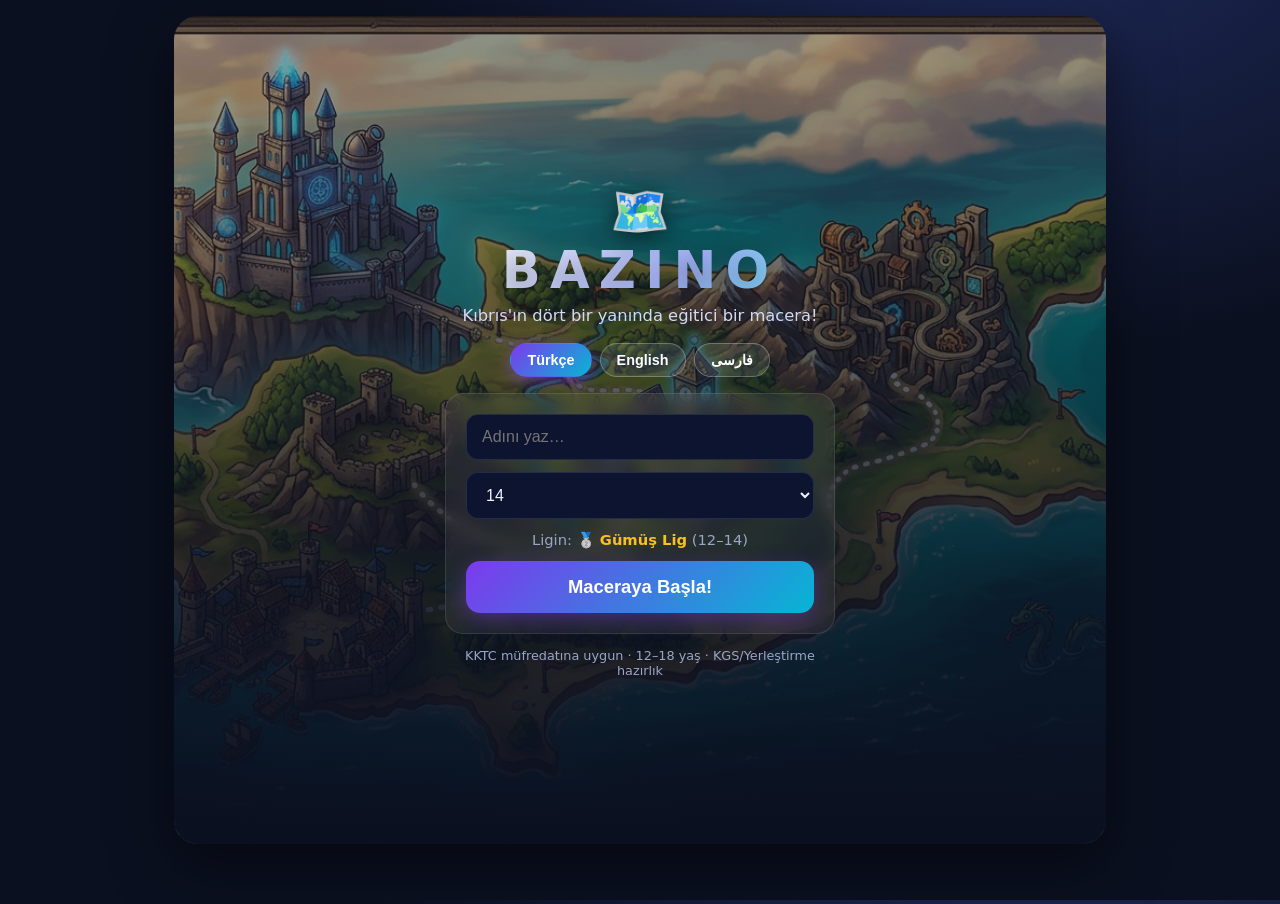
<file: game/index.html>
<!DOCTYPE html>
<html lang="tr">
<head>
<meta charset="UTF-8">
<meta name="viewport" content="width=device-width, initial-scale=1.0">
<title>Bazino — Kıbrıs Macerası | ماجراجویی قبرس</title>
<link rel="icon" href="data:image/svg+xml,<svg xmlns=%22http://www.w3.org/2000/svg%22 viewBox=%220 0 100 100%22><text y=%22.9em%22 font-size=%2290%22>🗺️</text></svg>">
<link rel="stylesheet" href="css/style.css">
</head>
<body>
<div id="app">

  <!-- ═══════════ WELCOME ═══════════ -->
  <section id="scr-welcome" class="screen">
    <div class="hero">
      <div class="hero-inner">
        <div class="logo-badge">🗺️</div>
        <h1 class="game-title">BAZINO</h1>
        <p class="game-tag" id="w-tag"></p>
        <div class="lang-pick" id="w-langs"></div>
        <div class="panel glass">
          <input id="w-name" maxlength="16" autocomplete="off">
          <select id="w-age"></select>
          <div id="w-league" class="league-preview"></div>
          <button id="w-start" class="btn primary big"></button>
          <button id="w-continue" class="btn ghost hidden"></button>
        </div>
        <p class="footnote" id="w-note"></p>
      </div>
    </div>
  </section>

  <!-- ═══════════ MAP ═══════════ -->
  <section id="scr-map" class="screen">
    <header class="hud">
      <div class="hud-left">
        <div class="avatar" id="h-avatar">🧑‍🎓</div>
        <div>
          <div class="hud-name" id="h-name"></div>
          <div class="hud-league" id="h-league"></div>
        </div>
      </div>
      <div class="hud-right">
        <div class="stat" title="XP">⭐ <span id="h-xp">0</span></div>
        <div class="stat" title="Altın">🪙 <span id="h-coin">0</span></div>
        <div class="stat" title="Seviye" id="h-lvlwrap">🎖️ Sv.<span id="h-lvl">1</span></div>
        <button class="icon-btn" id="h-achBtn" title="Başarılar">🏆</button>
        <button class="icon-btn" id="h-setBtn" title="Ayarlar">⚙️</button>
      </div>
    </header>
    <div class="xpbar"><div id="h-xpfill"></div></div>

    <h2 class="section-title" id="m-title"></h2>
    <div class="map-grid" id="m-regions"></div>

    <div id="m-bosswrap">
      <div class="boss-card" id="m-boss"></div>
    </div>
    <p class="hint-line" id="m-hint"></p>
  </section>

  <!-- ═══════════ REGION INFO ═══════════ -->
  <section id="scr-region" class="screen">
    <div class="modal-card glass" id="r-card"></div>
  </section>

  <!-- ═══════════ QUIZ ═══════════ -->
  <section id="scr-quiz" class="screen">
    <div class="quiz-top">
      <button class="icon-btn" id="q-quit">✕</button>
      <div class="q-meta">
        <span class="topic-badge" id="q-topic"></span>
        <span class="q-count" id="q-count"></span>
      </div>
      <div class="q-right">
        <span id="q-hearts"></span>
        <span id="q-streak" class="streak"></span>
      </div>
    </div>
    <div class="quiz-body">
      <div class="q-panel glass">
        <div class="q-topline">
          <p class="q-text" id="q-text"></p>
          <button class="btn tiny dil hidden" id="q-dil"></button>
        </div>
        <div class="opts" id="q-opts"></div>
        <div class="feedback hidden" id="q-fb">
          <div class="fb-head" id="q-fbhead"></div>
          <p class="fb-why" id="q-why"></p>
          <button class="btn primary" id="q-next"></button>
        </div>
      </div>
    </div>
  </section>

  <!-- ═══════════ EXAM (BOSS) ═══════════ -->
  <section id="scr-exam" class="screen">
    <div id="ex-intro"></div>
    <div id="ex-live" class="hidden">
      <div class="quiz-top">
        <button class="icon-btn" id="ex-quit">✕</button>
        <div class="q-meta"><span class="topic-badge exam">🎓</span><span class="q-count" id="ex-count"></span></div>
        <div class="q-right"><span class="timer" id="ex-timer">08:00</span></div>
      </div>
      <div class="quiz-body">
        <div class="q-panel glass">
          <p class="q-text" id="ex-text"></p>
          <div class="opts" id="ex-opts"></div>
          <div class="feedback hidden" id="ex-fb">
            <div class="fb-head" id="ex-fbhead"></div>
            <button class="btn primary" id="ex-next"></button>
          </div>
        </div>
      </div>
    </div>
  </section>

  <!-- ═══════════ RESULT ═══════════ -->
  <section id="scr-result" class="screen">
    <div class="modal-card glass" id="res-card"></div>
  </section>

</div>

<div class="modal-back hidden" id="modalBack">
  <div class="modal-card glass" id="modalCard"></div>
</div>

<div id="toast" class="toast hidden"></div>

<script src="js/data.js"></script>
<script src="js/app.js"></script>
</body>
</html>
</file>
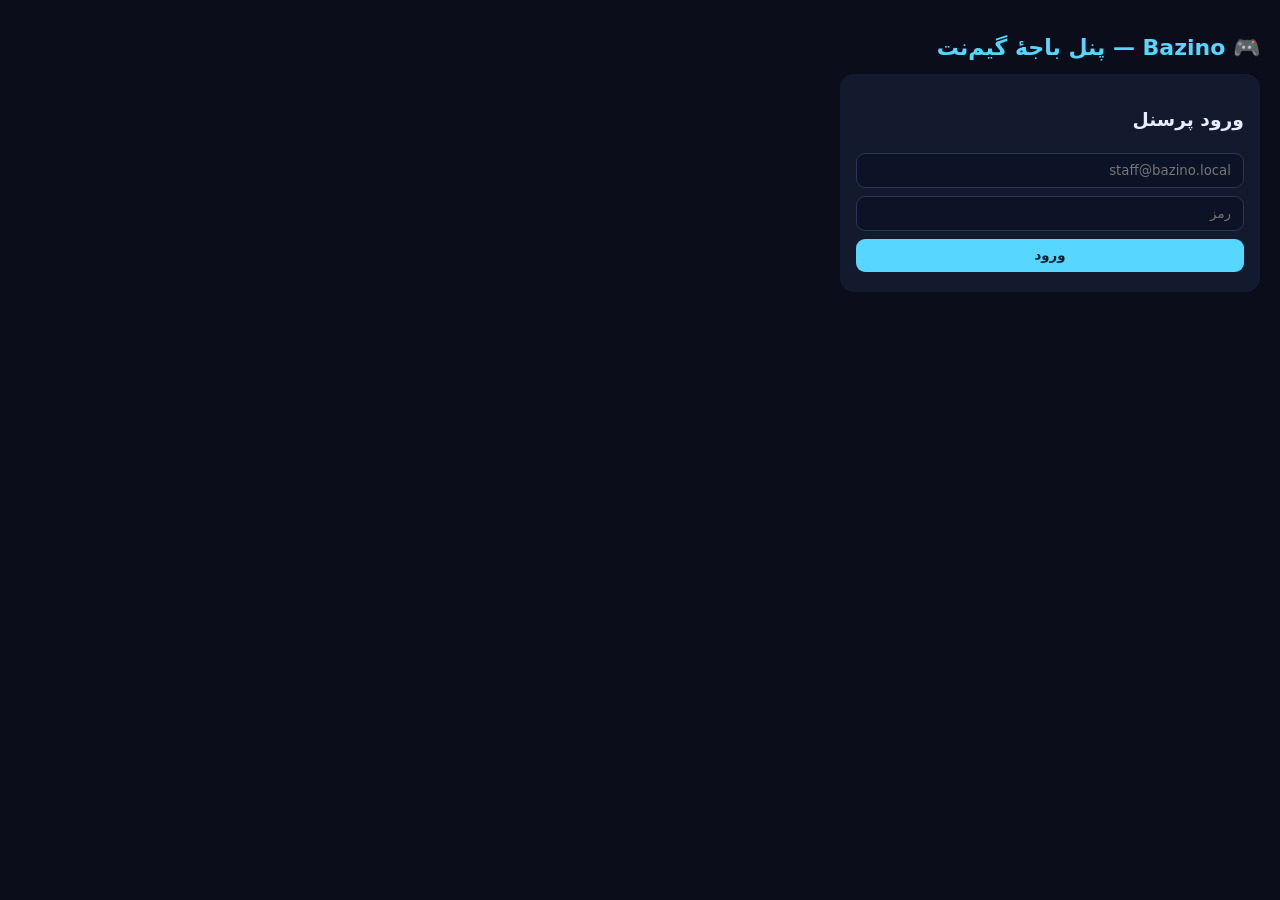
<file: server/app/static/admin.html>
<!DOCTYPE html>
<html lang="fa" dir="rtl">
<head>
<meta charset="utf-8">
<meta name="viewport" content="width=device-width, initial-scale=1">
<title>Bazino — پنل گیم‌نت</title>
<style>
  :root{--bg:#0b0e1a;--card:#131a2e;--fg:#e8ecff;--acc:#57d6ff;--ok:#9dff70;--warn:#ffd166;}
  *{box-sizing:border-box;font-family:Tahoma,system-ui,sans-serif}
  body{margin:0;background:var(--bg);color:var(--fg);padding:20px}
  h1{font-size:22px;color:var(--acc)}
  .grid{display:grid;grid-template-columns:repeat(auto-fit,minmax(300px,1fr));gap:14px}
  .card{background:var(--card);border-radius:14px;padding:16px}
  input,button{padding:9px 12px;border-radius:9px;border:1px solid #2a3557;background:#0d1326;color:var(--fg);width:100%;margin:4px 0}
  button{background:var(--acc);color:#04202f;border:0;font-weight:bold;cursor:pointer}
  button:disabled{opacity:.4}
  .ok{color:var(--ok)} .warn{color:var(--warn)}
  img#qr{width:160px;height:160px;background:#fff;border-radius:10px}
  pre{white-space:pre-wrap;max-height:220px;overflow:auto;background:#0a0f22;padding:10px;border-radius:10px;font-size:12px}
</style>
</head>
<body>
<h1>🎮 Bazino — پنل باجهٔ گیم‌نت</h1>

<div class="grid" id="loginCard" style="max-width:420px">
  <div class="card">
    <h3>ورود پرسنل</h3>
    <input id="email" placeholder="staff@bazino.local">
    <input id="pass" type="password" placeholder="رمز">
    <button onclick="login()">ورود</button>
    <div id="loginMsg"></div>
  </div>
</div>

<div class="grid" id="panel" style="display:none">
  <div class="card">
    <h3>📊 شاخص‌ها</h3><pre id="stats">…</pre>
  </div>

  <div class="card">
    <h3>💵 شارژ حضوری کیف‌پول (نقدی)</h3>
    <input id="pid" type="number" placeholder="شناسهٔ والد (parent_id)">
    <input id="amount" type="number" placeholder="مبلغ به لیرا">
    <input id="note" placeholder="یادداشت">
    <button onclick="topup()">شارژ + رسید</button>
    <div id="topupMsg"></div>
  </div>

  <div class="card">
    <h3>⚑ کد امروز سالن</h3>
    <button onclick="issue()">صدور کد روزانه</button>
    <div id="venueMsg"></div>
    <img id="qr" style="display:none" alt="QR">
  </div>

  <div class="card">
    <h3>🏆 کدهای تحویل جوایز</h3>
    <button onclick="reds()">به‌روزرسانی</button>
    <pre id="redPre">…</pre>
  </div>

  <div class="card">
    <h3>🧾 تراکنش‌ها</h3>
    <button onclick="txs()">به‌روزرسانی</button>
    <pre id="txPre">…</pre>
  </div>
</div>

<script>
let T = localStorage.getItem("bz_staff_token") || "";
const H = () => ({"Content-Type":"application/json","Authorization":"Bearer "+T});

async function login(){
  const r = await fetch("/auth/login",{method:"POST",headers:{"Content-Type":"application/json"},
    body:JSON.stringify({email:email.value,password:pass.value})});
  if(!r.ok){ loginMsg.textContent="✗ ناموفق"; loginMsg.className="warn"; return; }
  T = (await r.json()).access_token;
  localStorage.setItem("bz_staff_token", T);
  boot();
}

async function j(path, opt={}){
  const r = await fetch(path,{...opt, headers:H()});
  if(r.status===401){ logout(); throw new Error("unauth"); }
  return r.json();
}
async function jimg(path){
  const r = await fetch(path,{headers:H()});
  const b = await r.blob();
  return URL.createObjectURL(b);
}
function logout(){ localStorage.removeItem("bz_staff_token"); T=""; location.reload(); }

async function boot(){
  if(!T) return;
  loginCard.style.display="none";
  panel.style.display="grid";
  stats.textContent = JSON.stringify(await j("/admin/stats"),null,1);
}

async function topup(){
  const req = "pos-"+Date.now();
  try{
    const t = await j("/wallet/topup_cash",{method:"POST",
      body:JSON.stringify({parent_id:+pid.value, amount_kurus:Math.round(amount.value*100),
        request_id:req, note:note.value})});
    topupMsg.innerHTML = `✔ رسید: <b class="ok">${t.ref_code}</b> — مبلغ ${t.amount_kurus/100} لیرا`;
    stats.textContent = JSON.stringify(await j("/admin/stats"),null,1);
  }catch(e){ topupMsg.innerHTML="✗ خطا (شناسهٔ والد؟)"; topupMsg.className="warn"; }
}

async function issue(){
  const v = await j("/venue/issue",{method:"POST",body:JSON.stringify({venue_name:"Bazino GameNet"})});
  venueMsg.innerHTML = `کد: <b class="ok" style="font-size:26px">${v.code}</b>`;
  qr.src = await jimg("/venue/qr/"+v.code);
  qr.style.display="block";
}

async function reds(){ redPre.textContent = JSON.stringify(await j("/admin/redemptions"),null,1); }
async function txs(){ txPre.textContent = JSON.stringify(await j("/admin/transactions"),null,1); }

window.login=login; window.topup=topup; window.issue=issue; window.reds=reds; window.txs=txs;
boot();
</script>
</body>
</html>
</file>
<file: game/css/style.css>
:root{
  --bg:#0b1020;--bg2:#131a33;--glass:rgba(255,255,255,.06);--glass2:rgba(255,255,255,.1);
  --txt:#eef2ff;--dim:#9aa6c7;--acc:#7c3aed;--acc2:#06b6d4;--good:#22c55e;--bad:#ef4444;
  --gold:#fbbf24;--radius:18px;
}
*{box-sizing:border-box;margin:0;padding:0}
html,body{height:100%}
body{
  font-family:"Segoe UI",system-ui,-apple-system,Roboto,Tahoma,sans-serif;
  background:radial-gradient(1200px 800px at 80% -10%,#1e2a5a 0%,var(--bg) 55%),var(--bg);
  color:var(--txt);min-height:100vh;overflow-x:hidden;
}
[dir=rtl] body{font-family:Tahoma,"Segoe UI",sans-serif}
#app{max-width:960px;margin:0 auto;padding:16px 14px 60px;min-height:100vh}
.screen{display:none;animation:fadeUp .35s ease}
.screen.active{display:block}
@keyframes fadeUp{from{opacity:0;transform:translateY(14px)}to{opacity:1;transform:none}}
.hidden{display:none!important}
.glass{background:var(--glass);border:1px solid var(--glass2);backdrop-filter:blur(8px);border-radius:var(--radius)}

/* ── buttons ── */
.btn{border:0;border-radius:14px;padding:12px 22px;font-size:1rem;font-weight:700;color:#fff;
  cursor:pointer;transition:transform .12s,box-shadow .12s,filter .12s}
.btn:hover{transform:translateY(-2px);filter:brightness(1.1)}
.btn:active{transform:translateY(0)}
.btn.primary{background:linear-gradient(135deg,var(--acc),var(--acc2));box-shadow:0 6px 20px rgba(124,58,237,.4)}
.btn.big{font-size:1.15rem;padding:15px 30px;width:100%}
.btn.ghost{background:var(--glass);border:1px solid var(--glass2)}
.btn.tiny{padding:6px 10px;font-size:.8rem;border-radius:10px}
.btn.dil{background:linear-gradient(135deg,#0ea5e9,#6366f1)}
.icon-btn{background:var(--glass);border:1px solid var(--glass2);color:var(--txt);border-radius:12px;
  width:38px;height:38px;font-size:1.1rem;cursor:pointer;transition:background .15s}
.icon-btn:hover{background:var(--glass2)}

/* ── welcome ── */
.hero{min-height:92vh;display:flex;align-items:center;justify-content:center;position:relative;border-radius:24px;
  background:url("../assets/hero-map.png") center/cover no-repeat;overflow:hidden;box-shadow:0 20px 60px rgba(0,0,0,.5)}
.hero::before{content:"";position:absolute;inset:0;background:linear-gradient(180deg,rgba(11,16,32,.35) 0%,rgba(11,16,32,.88) 70%,var(--bg) 100%)}
.hero-inner{position:relative;text-align:center;padding:32px 20px;width:100%;max-width:430px}
.logo-badge{font-size:3rem;filter:drop-shadow(0 4px 12px rgba(0,0,0,.6))}
.game-title{font-size:3.2rem;letter-spacing:.18em;font-weight:900;
  background:linear-gradient(135deg,#fff,#a5b4fc 60%,#67e8f9);-webkit-background-clip:text;background-clip:text;color:transparent;
  text-shadow:0 8px 30px rgba(0,0,0,.35)}
.game-tag{color:#dbe4ff;margin:6px 0 18px;font-size:1.02rem;opacity:.95}
.lang-pick{display:flex;gap:8px;justify-content:center;margin-bottom:16px}
.lang-pick button{background:rgba(255,255,255,.1);border:1px solid rgba(255,255,255,.25);color:#fff;
  padding:8px 16px;border-radius:999px;cursor:pointer;font-weight:700;font-size:.9rem;transition:all .15s}
.lang-pick button.on{background:linear-gradient(135deg,var(--acc),var(--acc2));border-color:transparent;box-shadow:0 4px 14px rgba(124,58,237,.5)}
.panel{padding:20px;display:flex;flex-direction:column;gap:12px}
.panel input,.panel select{background:#0d1430;border:1px solid var(--glass2);color:var(--txt);
  padding:13px 15px;border-radius:12px;font-size:1rem;outline:none;width:100%}
.panel input:focus,.panel select:focus{border-color:var(--acc2);box-shadow:0 0 0 3px rgba(6,182,212,.2)}
.league-preview{font-size:.92rem;color:var(--dim)}
.league-preview b{color:var(--gold)}
.footnote{margin-top:14px;color:var(--dim);font-size:.8rem}

/* ── HUD ── */
.hud{display:flex;justify-content:space-between;align-items:center;gap:10px;flex-wrap:wrap;padding:6px 2px}
.hud-left{display:flex;align-items:center;gap:10px}
.avatar{width:46px;height:46px;border-radius:14px;background:linear-gradient(135deg,var(--acc),var(--acc2));
  display:flex;align-items:center;justify-content:center;font-size:1.5rem;box-shadow:0 4px 12px rgba(124,58,237,.4)}
.hud-name{font-weight:800;font-size:1.05rem}
.hud-league{color:var(--dim);font-size:.82rem}
.hud-right{display:flex;align-items:center;gap:8px;flex-wrap:wrap}
.stat{background:var(--glass);border:1px solid var(--glass2);padding:7px 12px;border-radius:12px;font-weight:700;font-size:.92rem}
.xpbar{height:8px;background:var(--glass);border-radius:99px;margin:12px 0 4px;overflow:hidden}
#h-xpfill{height:100%;width:0%;border-radius:99px;background:linear-gradient(90deg,var(--acc),var(--acc2));transition:width .5s ease}

.section-title{margin:14px 0 12px;font-size:1.25rem}

/* ── map ── */
.map-grid{display:grid;grid-template-columns:repeat(auto-fill,minmax(160px,1fr));gap:12px}
.region-card{position:relative;border-radius:var(--radius);padding:16px 14px;min-height:150px;cursor:pointer;
  border:1px solid var(--glass2);overflow:hidden;transition:transform .15s,box-shadow .15s;display:flex;flex-direction:column;gap:4px}
.region-card:hover{transform:translateY(-4px) scale(1.02);box-shadow:0 12px 30px rgba(0,0,0,.45)}
.region-card .big{font-size:2.2rem}
.region-card .city{font-size:.78rem;opacity:.85;font-weight:600}
.region-card .name{font-weight:800;font-size:1.02rem}
.region-card .prog{margin-top:auto;font-size:.78rem;opacity:.9}
.region-card.locked{filter:grayscale(.9) brightness(.55);cursor:not-allowed}
.region-card.locked:hover{transform:none;box-shadow:none}
.region-card .lock{position:absolute;top:10px;inset-inline-end:10px;font-size:1.15rem}
.region-card .star{position:absolute;top:8px;inset-inline-end:10px;font-size:1.05rem}
.c-math{background:linear-gradient(145deg,#b45309,#dc2626)}
.c-science{background:linear-gradient(145deg,#0f766e,#0891b2)}
.c-english{background:linear-gradient(145deg,#6d28d9,#2563eb)}
.c-history{background:linear-gradient(145deg,#92400e,#a16207)}
.c-geo{background:linear-gradient(145deg,#15803d,#16a34a)}
.c-zeka{background:linear-gradient(145deg,#be185d,#7c3aed)}
#m-bosswrap{margin-top:16px}
.boss-card{border-radius:var(--radius);padding:18px;border:1px dashed rgba(251,191,36,.55);text-align:center;
  background:linear-gradient(145deg,rgba(120,53,15,.5),rgba(30,27,75,.6));cursor:pointer;transition:transform .15s}
.boss-card:hover{transform:translateY(-3px)}
.boss-card .big{font-size:2.4rem}
.boss-card h3{margin:4px 0}
.boss-card p{color:#fde68a;font-size:.88rem}
.boss-card.locked{opacity:.55;cursor:not-allowed;filter:grayscale(.6)}
.boss-card .best{display:inline-block;margin-top:8px;background:rgba(251,191,36,.15);padding:4px 12px;border-radius:99px;font-size:.8rem;color:var(--gold)}
.hint-line{text-align:center;color:var(--dim);margin-top:14px;font-size:.85rem}

/* ── modal cards (region/result) ── */
.modal-card{max-width:560px;margin:8vh auto;padding:26px 24px;text-align:center;animation:fadeUp .3s ease}
.modal-card .big{font-size:3rem}
.modal-card h2{margin:8px 0 4px}
.modal-card .sub{color:var(--dim);margin-bottom:14px}
.stat-row{display:flex;justify-content:space-between;align-items:center;background:rgba(255,255,255,.05);
  border-radius:12px;padding:10px 14px;margin:8px 0;font-size:.95rem}
.stat-row b{color:var(--gold)}
.btn-row{display:flex;gap:10px;margin-top:16px;justify-content:center;flex-wrap:wrap}
.ach-pop{background:linear-gradient(135deg,rgba(251,191,36,.2),rgba(124,58,237,.25));border:1px solid rgba(251,191,36,.5);
  border-radius:12px;padding:8px 12px;margin:8px 0;font-weight:700}
.res-emoji{font-size:3.4rem}
.res-score{font-size:2.2rem;font-weight:900;margin:6px 0}
.res-score.good{color:var(--good)}.res-score.bad{color:var(--bad)}

/* ── quiz ── */
.quiz-top{display:flex;align-items:center;justify-content:space-between;gap:10px;padding:4px 0 12px}
.q-meta{display:flex;align-items:center;gap:8px;min-width:0}
.topic-badge{background:var(--glass2);padding:6px 12px;border-radius:99px;font-size:.82rem;font-weight:700;white-space:nowrap}
.topic-badge.exam{background:linear-gradient(135deg,#b45309,#7c3aed)}
.q-count{color:var(--dim);font-size:.85rem;font-weight:700}
.q-right{display:flex;align-items:center;gap:10px}
#q-hearts{font-size:1.1rem;letter-spacing:2px}
.streak{background:rgba(251,146,60,.18);color:#fdba74;padding:5px 10px;border-radius:99px;font-size:.85rem;font-weight:800}
.timer{background:rgba(239,68,68,.18);color:#fca5a5;padding:6px 14px;border-radius:99px;font-weight:800;font-variant-numeric:tabular-nums}
.quiz-body{display:flex;justify-content:center}
.q-panel{width:100%;max-width:640px;padding:22px}
.q-topline{display:flex;gap:10px;align-items:flex-start}
.q-text{font-size:1.25rem;font-weight:700;line-height:1.5;margin-bottom:18px;flex:1}
.opts{display:grid;gap:10px}
.opt{background:rgba(255,255,255,.05);border:2px solid var(--glass2);border-radius:14px;padding:14px 16px;
  cursor:pointer;font-size:1.02rem;transition:all .12s;display:flex;align-items:center;gap:12px;color:var(--txt);text-align:start;width:100%}
.opt:hover{border-color:var(--acc2);background:rgba(6,182,212,.1);transform:translateX(0) scale(1.01)}
.opt .key{width:28px;height:28px;border-radius:8px;background:var(--glass2);display:flex;align-items:center;justify-content:center;font-weight:800;font-size:.85rem;flex:none}
.opt.correct{border-color:var(--good);background:rgba(34,197,94,.18)}
.opt.correct .key{background:var(--good)}
.opt.wrong{border-color:var(--bad);background:rgba(239,68,68,.15)}
.opt.wrong .key{background:var(--bad)}
.opt.disabled{pointer-events:none;opacity:.75}
.feedback{margin-top:16px;padding-top:14px;border-top:1px dashed var(--glass2);text-align:start}
.fb-head{font-weight:800;font-size:1.05rem;margin-bottom:8px}
.fb-head.good{color:var(--good)}.fb-head.bad{color:var(--bad)}
.fb-why{color:var(--dim);line-height:1.55;margin-bottom:12px}

/* ── exam intro ── */
#ex-intro{max-width:560px;margin:8vh auto;padding:26px 24px;text-align:center;background:var(--glass);
  border:1px solid rgba(251,191,36,.4);border-radius:var(--radius)}

/* ── modal overlay ── */
.modal-back{position:fixed;inset:0;background:rgba(4,6,18,.75);backdrop-filter:blur(4px);z-index:50;
  display:flex;align-items:center;justify-content:center;padding:16px;animation:fadeUp .2s ease}
.modal-card .close-row{display:flex;justify-content:flex-end}
.ach-item{display:flex;gap:10px;align-items:center;text-align:start;background:rgba(255,255,255,.04);
  border:1px solid var(--glass2);border-radius:12px;padding:10px 12px;margin:8px 0}
.ach-item .em{font-size:1.5rem}
.ach-item .t1{font-weight:800;font-size:.95rem}
.ach-item .t2{color:var(--dim);font-size:.82rem}
.ach-item.locked{opacity:.45;filter:grayscale(.7)}
.set-row{display:flex;gap:8px;justify-content:center;margin:10px 0;flex-wrap:wrap}

/* ── toast ── */
.toast{position:fixed;bottom:24px;left:50%;transform:translateX(-50%);background:linear-gradient(135deg,var(--acc),var(--acc2));
  padding:13px 22px;border-radius:14px;font-weight:800;box-shadow:0 10px 30px rgba(0,0,0,.5);z-index:99;animation:fadeUp .3s ease;max-width:90vw;text-align:center}

@media(max-width:560px){
  .game-title{font-size:2.4rem}
  .map-grid{grid-template-columns:repeat(2,1fr)}
  .q-text{font-size:1.12rem}
  .hud{gap:6px}
}
</file>
